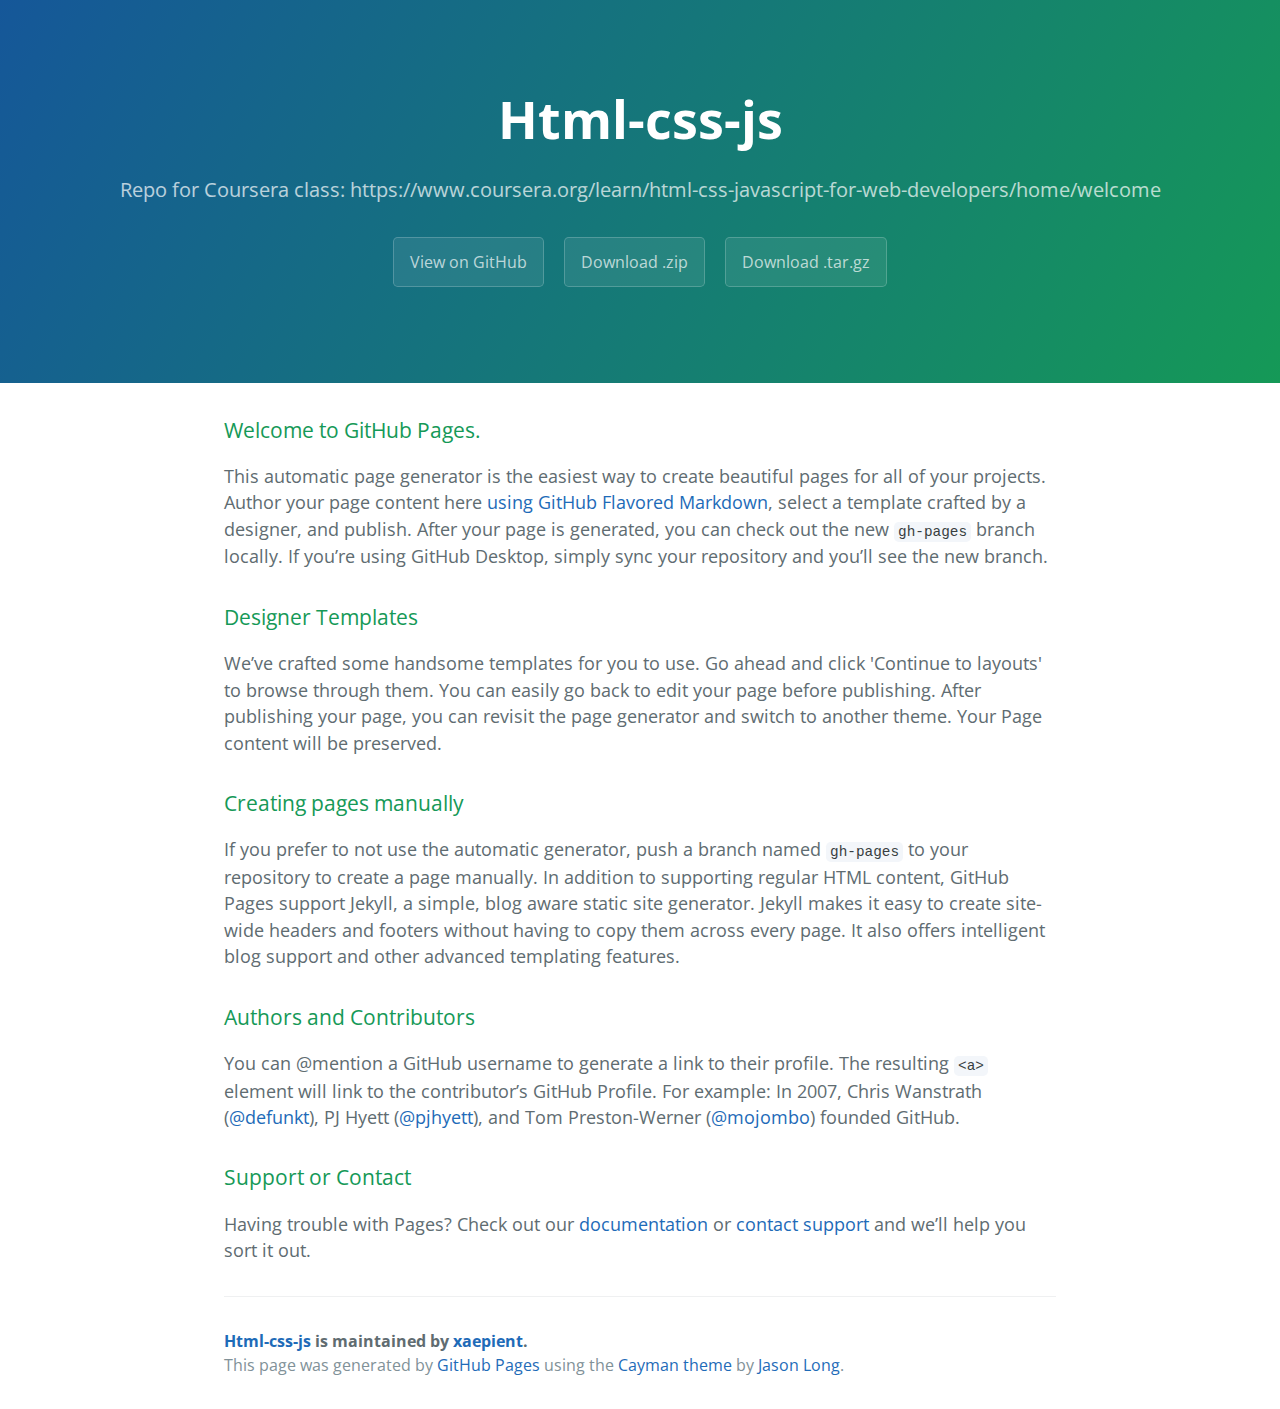
<file: index.html>
<!DOCTYPE html>
<html lang="en-us">
  <head>
    <meta charset="UTF-8">
    <title>Html-css-js by xaepient</title>
    <meta name="viewport" content="width=device-width, initial-scale=1">
    <link rel="stylesheet" type="text/css" href="stylesheets/normalize.css" media="screen">
    <link href='https://fonts.googleapis.com/css?family=Open+Sans:400,700' rel='stylesheet' type='text/css'>
    <link rel="stylesheet" type="text/css" href="stylesheets/stylesheet.css" media="screen">
    <link rel="stylesheet" type="text/css" href="stylesheets/github-light.css" media="screen">
  </head>
  <body>
    <section class="page-header">
      <h1 class="project-name">Html-css-js</h1>
      <h2 class="project-tagline">Repo for Coursera class: https://www.coursera.org/learn/html-css-javascript-for-web-developers/home/welcome</h2>
      <a href="https://github.com/xaepient/html-css-js" class="btn">View on GitHub</a>
      <a href="https://github.com/xaepient/html-css-js/zipball/master" class="btn">Download .zip</a>
      <a href="https://github.com/xaepient/html-css-js/tarball/master" class="btn">Download .tar.gz</a>
    </section>

    <section class="main-content">
      <h3>
<a id="welcome-to-github-pages" class="anchor" href="#welcome-to-github-pages" aria-hidden="true"><span aria-hidden="true" class="octicon octicon-link"></span></a>Welcome to GitHub Pages.</h3>

<p>This automatic page generator is the easiest way to create beautiful pages for all of your projects. Author your page content here <a href="https://guides.github.com/features/mastering-markdown/">using GitHub Flavored Markdown</a>, select a template crafted by a designer, and publish. After your page is generated, you can check out the new <code>gh-pages</code> branch locally. If you’re using GitHub Desktop, simply sync your repository and you’ll see the new branch.</p>

<h3>
<a id="designer-templates" class="anchor" href="#designer-templates" aria-hidden="true"><span aria-hidden="true" class="octicon octicon-link"></span></a>Designer Templates</h3>

<p>We’ve crafted some handsome templates for you to use. Go ahead and click 'Continue to layouts' to browse through them. You can easily go back to edit your page before publishing. After publishing your page, you can revisit the page generator and switch to another theme. Your Page content will be preserved.</p>

<h3>
<a id="creating-pages-manually" class="anchor" href="#creating-pages-manually" aria-hidden="true"><span aria-hidden="true" class="octicon octicon-link"></span></a>Creating pages manually</h3>

<p>If you prefer to not use the automatic generator, push a branch named <code>gh-pages</code> to your repository to create a page manually. In addition to supporting regular HTML content, GitHub Pages support Jekyll, a simple, blog aware static site generator. Jekyll makes it easy to create site-wide headers and footers without having to copy them across every page. It also offers intelligent blog support and other advanced templating features.</p>

<h3>
<a id="authors-and-contributors" class="anchor" href="#authors-and-contributors" aria-hidden="true"><span aria-hidden="true" class="octicon octicon-link"></span></a>Authors and Contributors</h3>

<p>You can @mention a GitHub username to generate a link to their profile. The resulting <code>&lt;a&gt;</code> element will link to the contributor’s GitHub Profile. For example: In 2007, Chris Wanstrath (<a href="https://github.com/defunkt" class="user-mention">@defunkt</a>), PJ Hyett (<a href="https://github.com/pjhyett" class="user-mention">@pjhyett</a>), and Tom Preston-Werner (<a href="https://github.com/mojombo" class="user-mention">@mojombo</a>) founded GitHub.</p>

<h3>
<a id="support-or-contact" class="anchor" href="#support-or-contact" aria-hidden="true"><span aria-hidden="true" class="octicon octicon-link"></span></a>Support or Contact</h3>

<p>Having trouble with Pages? Check out our <a href="https://help.github.com/pages">documentation</a> or <a href="https://github.com/contact">contact support</a> and we’ll help you sort it out.</p>

      <footer class="site-footer">
        <span class="site-footer-owner"><a href="https://github.com/xaepient/html-css-js">Html-css-js</a> is maintained by <a href="https://github.com/xaepient">xaepient</a>.</span>

        <span class="site-footer-credits">This page was generated by <a href="https://pages.github.com">GitHub Pages</a> using the <a href="https://github.com/jasonlong/cayman-theme">Cayman theme</a> by <a href="https://twitter.com/jasonlong">Jason Long</a>.</span>
      </footer>

    </section>

  
  </body>
</html>
</file>
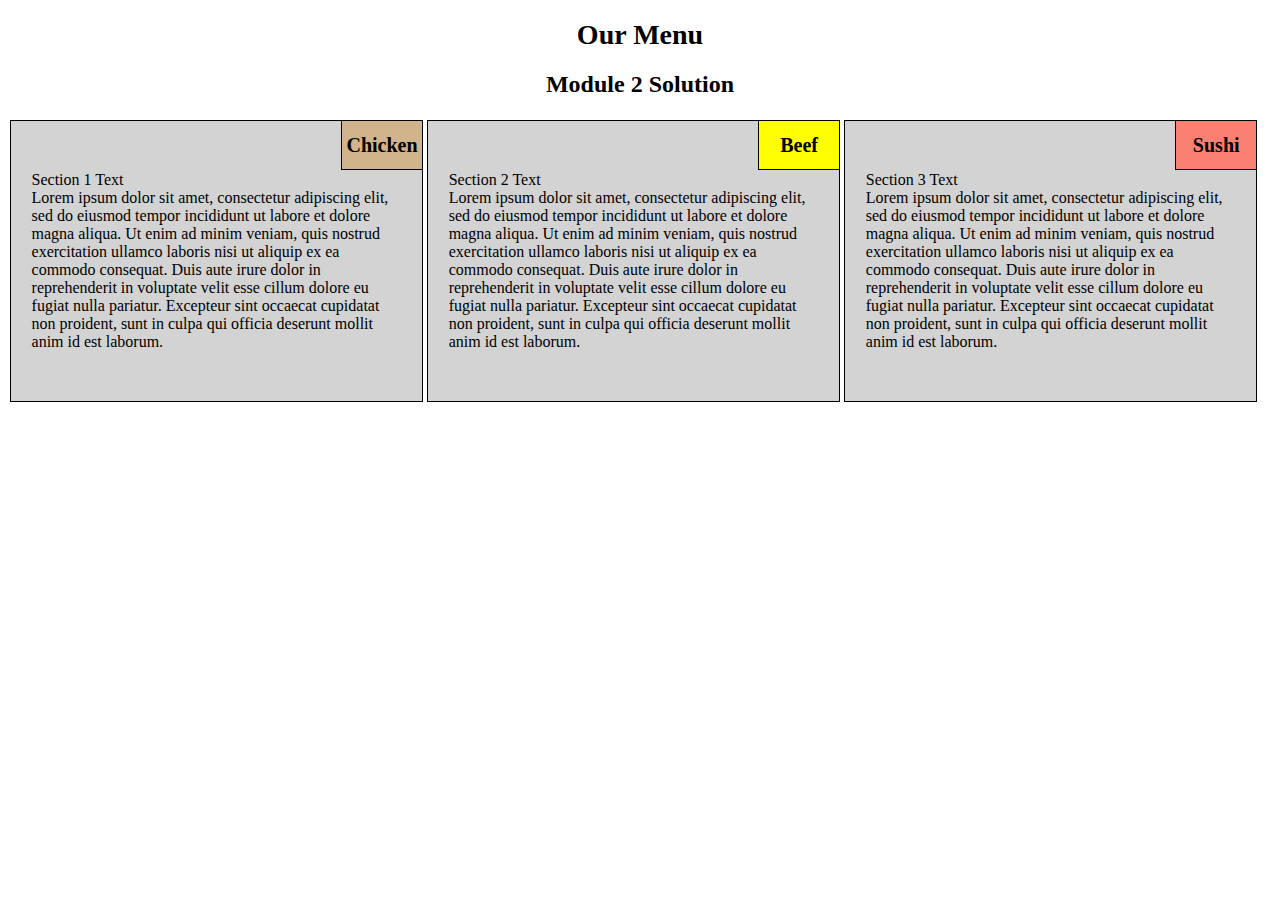
<file: module2-solution/index.html>
<!doctype html>
<html lang="en">
  <head>
    <meta name="viewport" content="width=device-width, initial-scale=1">
    <link rel="stylesheet" href="css/styles.css">
    <title>Module 2 Solution</title>
  </head>
  <body>
    <header>
      <h1>Our Menu</h1>
      <h2>Module 2 Solution</h2>
    </header>
    <div class="row">
      <div class="col-lg-04 col-md-06 col-sm-12" id="section_01">
        <section>
          <header class="chicken">
            <h1>Chicken</h1>
          </header>
          <article>
            <p> 
              Section 1 Text
            </p>
            <p>
              Lorem ipsum dolor sit amet, consectetur adipiscing elit,
              sed do eiusmod tempor incididunt ut labore et dolore
              magna aliqua. Ut enim ad minim veniam, quis nostrud
              exercitation ullamco laboris nisi ut aliquip ex ea
              commodo consequat. Duis aute irure dolor in
              reprehenderit in voluptate velit esse cillum dolore eu
              fugiat nulla pariatur. Excepteur sint occaecat cupidatat
              non proident, sunt in culpa qui officia deserunt mollit
              anim id est laborum.
              </p>
          <article>
        </section>
      </div>
      <div class="col-lg-04 col-md-06 col-sm-12" id="section_02">
        <section>
          <header class="beef">
            <h1>Beef</h1>
          </header>
          <article>
            <p>
              Section 2 Text
            </p>
            <p>
              Lorem ipsum dolor sit amet, consectetur adipiscing elit,
              sed do eiusmod tempor incididunt ut labore et dolore
              magna aliqua. Ut enim ad minim veniam, quis nostrud
              exercitation ullamco laboris nisi ut aliquip ex ea
              commodo consequat. Duis aute irure dolor in
              reprehenderit in voluptate velit esse cillum dolore eu
              fugiat nulla pariatur. Excepteur sint occaecat cupidatat
              non proident, sunt in culpa qui officia deserunt mollit
              anim id est laborum.
            </p>
          </article>
        </section>
      </div>
      <div class="col-lg-04 col-md-12 col-sm-12" id="section_03">
        <section>
          <header class="sushi">
            <h1>Sushi</h1>
          </header>
          <article>
            <p>
              Section 3 Text
            </p>
            <p>
              Lorem ipsum dolor sit amet, consectetur adipiscing elit,
              sed do eiusmod tempor incididunt ut labore et dolore
              magna aliqua. Ut enim ad minim veniam, quis nostrud
              exercitation ullamco laboris nisi ut aliquip ex ea
              commodo consequat. Duis aute irure dolor in
              reprehenderit in voluptate velit esse cillum dolore eu
              fugiat nulla pariatur. Excepteur sint occaecat cupidatat
              non proident, sunt in culpa qui officia deserunt mollit
              anim id est laborum.
            </p>
          </article>
        </section>
      </div>
    </div>
  </body>
</html>
</file>
<file: stylesheets/stylesheet.css>
* {
  box-sizing: border-box; }

body {
  padding: 0;
  margin: 0;
  font-family: "Open Sans", "Helvetica Neue", Helvetica, Arial, sans-serif;
  font-size: 16px;
  line-height: 1.5;
  color: #606c71; }

a {
  color: #1e6bb8;
  text-decoration: none; }
  a:hover {
    text-decoration: underline; }

.btn {
  display: inline-block;
  margin-bottom: 1rem;
  color: rgba(255, 255, 255, 0.7);
  background-color: rgba(255, 255, 255, 0.08);
  border-color: rgba(255, 255, 255, 0.2);
  border-style: solid;
  border-width: 1px;
  border-radius: 0.3rem;
  transition: color 0.2s, background-color 0.2s, border-color 0.2s; }
  .btn + .btn {
    margin-left: 1rem; }

.btn:hover {
  color: rgba(255, 255, 255, 0.8);
  text-decoration: none;
  background-color: rgba(255, 255, 255, 0.2);
  border-color: rgba(255, 255, 255, 0.3); }

@media screen and (min-width: 64em) {
  .btn {
    padding: 0.75rem 1rem; } }

@media screen and (min-width: 42em) and (max-width: 64em) {
  .btn {
    padding: 0.6rem 0.9rem;
    font-size: 0.9rem; } }

@media screen and (max-width: 42em) {
  .btn {
    display: block;
    width: 100%;
    padding: 0.75rem;
    font-size: 0.9rem; }
    .btn + .btn {
      margin-top: 1rem;
      margin-left: 0; } }

.page-header {
  color: #fff;
  text-align: center;
  background-color: #159957;
  background-image: linear-gradient(120deg, #155799, #159957); }

@media screen and (min-width: 64em) {
  .page-header {
    padding: 5rem 6rem; } }

@media screen and (min-width: 42em) and (max-width: 64em) {
  .page-header {
    padding: 3rem 4rem; } }

@media screen and (max-width: 42em) {
  .page-header {
    padding: 2rem 1rem; } }

.project-name {
  margin-top: 0;
  margin-bottom: 0.1rem; }

@media screen and (min-width: 64em) {
  .project-name {
    font-size: 3.25rem; } }

@media screen and (min-width: 42em) and (max-width: 64em) {
  .project-name {
    font-size: 2.25rem; } }

@media screen and (max-width: 42em) {
  .project-name {
    font-size: 1.75rem; } }

.project-tagline {
  margin-bottom: 2rem;
  font-weight: normal;
  opacity: 0.7; }

@media screen and (min-width: 64em) {
  .project-tagline {
    font-size: 1.25rem; } }

@media screen and (min-width: 42em) and (max-width: 64em) {
  .project-tagline {
    font-size: 1.15rem; } }

@media screen and (max-width: 42em) {
  .project-tagline {
    font-size: 1rem; } }

.main-content :first-child {
  margin-top: 0; }
.main-content img {
  max-width: 100%; }
.main-content h1, .main-content h2, .main-content h3, .main-content h4, .main-content h5, .main-content h6 {
  margin-top: 2rem;
  margin-bottom: 1rem;
  font-weight: normal;
  color: #159957; }
.main-content p {
  margin-bottom: 1em; }
.main-content code {
  padding: 2px 4px;
  font-family: Consolas, "Liberation Mono", Menlo, Courier, monospace;
  font-size: 0.9rem;
  color: #383e41;
  background-color: #f3f6fa;
  border-radius: 0.3rem; }
.main-content pre {
  padding: 0.8rem;
  margin-top: 0;
  margin-bottom: 1rem;
  font: 1rem Consolas, "Liberation Mono", Menlo, Courier, monospace;
  color: #567482;
  word-wrap: normal;
  background-color: #f3f6fa;
  border: solid 1px #dce6f0;
  border-radius: 0.3rem; }
  .main-content pre > code {
    padding: 0;
    margin: 0;
    font-size: 0.9rem;
    color: #567482;
    word-break: normal;
    white-space: pre;
    background: transparent;
    border: 0; }
.main-content .highlight {
  margin-bottom: 1rem; }
  .main-content .highlight pre {
    margin-bottom: 0;
    word-break: normal; }
.main-content .highlight pre, .main-content pre {
  padding: 0.8rem;
  overflow: auto;
  font-size: 0.9rem;
  line-height: 1.45;
  border-radius: 0.3rem; }
.main-content pre code, .main-content pre tt {
  display: inline;
  max-width: initial;
  padding: 0;
  margin: 0;
  overflow: initial;
  line-height: inherit;
  word-wrap: normal;
  background-color: transparent;
  border: 0; }
  .main-content pre code:before, .main-content pre code:after, .main-content pre tt:before, .main-content pre tt:after {
    content: normal; }
.main-content ul, .main-content ol {
  margin-top: 0; }
.main-content blockquote {
  padding: 0 1rem;
  margin-left: 0;
  color: #819198;
  border-left: 0.3rem solid #dce6f0; }
  .main-content blockquote > :first-child {
    margin-top: 0; }
  .main-content blockquote > :last-child {
    margin-bottom: 0; }
.main-content table {
  display: block;
  width: 100%;
  overflow: auto;
  word-break: normal;
  word-break: keep-all; }
  .main-content table th {
    font-weight: bold; }
  .main-content table th, .main-content table td {
    padding: 0.5rem 1rem;
    border: 1px solid #e9ebec; }
.main-content dl {
  padding: 0; }
  .main-content dl dt {
    padding: 0;
    margin-top: 1rem;
    font-size: 1rem;
    font-weight: bold; }
  .main-content dl dd {
    padding: 0;
    margin-bottom: 1rem; }
.main-content hr {
  height: 2px;
  padding: 0;
  margin: 1rem 0;
  background-color: #eff0f1;
  border: 0; }

@media screen and (min-width: 64em) {
  .main-content {
    max-width: 64rem;
    padding: 2rem 6rem;
    margin: 0 auto;
    font-size: 1.1rem; } }

@media screen and (min-width: 42em) and (max-width: 64em) {
  .main-content {
    padding: 2rem 4rem;
    font-size: 1.1rem; } }

@media screen and (max-width: 42em) {
  .main-content {
    padding: 2rem 1rem;
    font-size: 1rem; } }

.site-footer {
  padding-top: 2rem;
  margin-top: 2rem;
  border-top: solid 1px #eff0f1; }

.site-footer-owner {
  display: block;
  font-weight: bold; }

.site-footer-credits {
  color: #819198; }

@media screen and (min-width: 64em) {
  .site-footer {
    font-size: 1rem; } }

@media screen and (min-width: 42em) and (max-width: 64em) {
  .site-footer {
    font-size: 1rem; } }

@media screen and (max-width: 42em) {
  .site-footer {
    font-size: 0.9rem; } }
</file>
<file: stylesheets/github-light.css>
/*
The MIT License (MIT)

Copyright (c) 2016 GitHub, Inc.

Permission is hereby granted, free of charge, to any person obtaining a copy
of this software and associated documentation files (the "Software"), to deal
in the Software without restriction, including without limitation the rights
to use, copy, modify, merge, publish, distribute, sublicense, and/or sell
copies of the Software, and to permit persons to whom the Software is
furnished to do so, subject to the following conditions:

The above copyright notice and this permission notice shall be included in all
copies or substantial portions of the Software.

THE SOFTWARE IS PROVIDED "AS IS", WITHOUT WARRANTY OF ANY KIND, EXPRESS OR
IMPLIED, INCLUDING BUT NOT LIMITED TO THE WARRANTIES OF MERCHANTABILITY,
FITNESS FOR A PARTICULAR PURPOSE AND NONINFRINGEMENT. IN NO EVENT SHALL THE
AUTHORS OR COPYRIGHT HOLDERS BE LIABLE FOR ANY CLAIM, DAMAGES OR OTHER
LIABILITY, WHETHER IN AN ACTION OF CONTRACT, TORT OR OTHERWISE, ARISING FROM,
OUT OF OR IN CONNECTION WITH THE SOFTWARE OR THE USE OR OTHER DEALINGS IN THE
SOFTWARE.

*/

.pl-c /* comment */ {
  color: #969896;
}

.pl-c1 /* constant, variable.other.constant, support, meta.property-name, support.constant, support.variable, meta.module-reference, markup.raw, meta.diff.header */,
.pl-s .pl-v /* string variable */ {
  color: #0086b3;
}

.pl-e /* entity */,
.pl-en /* entity.name */ {
  color: #795da3;
}

.pl-smi /* variable.parameter.function, storage.modifier.package, storage.modifier.import, storage.type.java, variable.other */,
.pl-s .pl-s1 /* string source */ {
  color: #333;
}

.pl-ent /* entity.name.tag */ {
  color: #63a35c;
}

.pl-k /* keyword, storage, storage.type */ {
  color: #a71d5d;
}

.pl-s /* string */,
.pl-pds /* punctuation.definition.string, string.regexp.character-class */,
.pl-s .pl-pse .pl-s1 /* string punctuation.section.embedded source */,
.pl-sr /* string.regexp */,
.pl-sr .pl-cce /* string.regexp constant.character.escape */,
.pl-sr .pl-sre /* string.regexp source.ruby.embedded */,
.pl-sr .pl-sra /* string.regexp string.regexp.arbitrary-repitition */ {
  color: #183691;
}

.pl-v /* variable */ {
  color: #ed6a43;
}

.pl-id /* invalid.deprecated */ {
  color: #b52a1d;
}

.pl-ii /* invalid.illegal */ {
  color: #f8f8f8;
  background-color: #b52a1d;
}

.pl-sr .pl-cce /* string.regexp constant.character.escape */ {
  font-weight: bold;
  color: #63a35c;
}

.pl-ml /* markup.list */ {
  color: #693a17;
}

.pl-mh /* markup.heading */,
.pl-mh .pl-en /* markup.heading entity.name */,
.pl-ms /* meta.separator */ {
  font-weight: bold;
  color: #1d3e81;
}

.pl-mq /* markup.quote */ {
  color: #008080;
}

.pl-mi /* markup.italic */ {
  font-style: italic;
  color: #333;
}

.pl-mb /* markup.bold */ {
  font-weight: bold;
  color: #333;
}

.pl-md /* markup.deleted, meta.diff.header.from-file */ {
  color: #bd2c00;
  background-color: #ffecec;
}

.pl-mi1 /* markup.inserted, meta.diff.header.to-file */ {
  color: #55a532;
  background-color: #eaffea;
}

.pl-mdr /* meta.diff.range */ {
  font-weight: bold;
  color: #795da3;
}

.pl-mo /* meta.output */ {
  color: #1d3e81;
}
</file>
<file: module2-solution/css/styles.css>
* {
    box-sizing: border-box;
}

.row {
    width: 100%;
}

p {
    width: 90%;
    margin: auto;
}

h1 {
    font-size: 175%;
}

h1, h2 {
    text-align: center;
}

section {
    padding: 0px;
    width: auto;
    height: auto;
    border: 1px solid black;
    background: LightGrey;
    margin: 2px 2px 2px 2px;
}

section > header {
    position: relative;
    top: -1px;
    right: -1px;
    border: 1px solid black;
    float: right;
    width: 20%;
    height: 50px;
    margin: 0px;
    padding: 0px;
    text-align: center;
    vertical-align: middle;
}
section > header > h1 {
    font-size: 125%;
}
section>header.chicken {
    background: Tan;
}
section>header.beef {
    background: Yellow;
}
section>header.sushi {
    background: Salmon; /* Naturally */
}

section > article {
    border: none;
    margin: 50px auto 50px auto;
}

/*** Large Devices - aka Dekstop ***/
@media (min-width: 992px) {
    .col-lg-01, .col-lg-02, .col-lg-03, .col-lg-04, .col-lg-05, .col-lg-06, .col-lg-07, .col-lg-08, .col-lg-09, .col-lg-10, .col-lg-11, .col-lg-12 {
        float: left;
    }
    .col-lg-01 {
        width: 8.33%;
    }
    .col-lg-02 {
        width: 16.66%;
    }
    .col-lg-03 {
        width: 25%;
    }
    .col-lg-04 {
        width: 33%;
    }
    .col-lg-05 {
        width: 41.66%;
    }
    .col-lg-06 {
        width: 50%;
    }
    .col-lg-07 {
        width: 58.33%
    }
    .col-lg-08 {
        width: 66.66%
    }
    .col-lg-09 {
        width: 74.99%
    }
    .col-lg-10 {
        width: 83.33%;
    }
    .col-lg-11 {
        width: 91.66%
    }
    .col-lg-12 {
        width: 100%;
    }
}

/*** Medium Devices - aka Tablet ***/
@media (min-width: 768px) and (max-width: 991px) {
    .col-md-01, .col-md-02, .col-md-03, .col-md-04, .col-md-05, .col-md-06, .col-md-07, .col-md-08, .col-md-09, .col-md-10, .col-md-11, .col-md-12 {
        float: left;
    }
    .col-md-01 {
        width: 8.33%;
    }
    .col-md-02 {
        width: 16.66%;
    }
    .col-md-03 {
        width: 25%;
    }
    .col-md-04 {
        width: 33%;
    }
    .col-md-05 {
        width: 41.66%;
    }
    .col-md-06 {
        width: 50%;
    }
    .col-md-07 {
        width: 58.33%;
    }
    .col-md-08 {
        width: 66.66%;
    }
    .col-md-09 {
        width: 74.99%;
    }
    .col-md-10 {
        width: 83.33%;
    }
    .col-md-11 {
        width: 91.66%;
    }
    .col-md-12 {
        width: 100%;
    }
}

/*** Small Devices - aka Phone ***/
@media (max-width: 767px) {
    .col-sm-01, .col-sm-02, .col-sm-03, .col-sm-04, .col-sm-05, .col-sm-06, .col-sm-07, .col-sm-08, .col-sm-09, .col-sm-10, .col-sm-11, .col-sm-12 {
        float: left;
    }
    .col-sm-01 {
        width: 8.33%;
    }
    .col-sm-02 {
        width: 16.66%;
    }
    .col-sm-03 {
        width: 25%;
    }
    .col-sm-04 {
        width: 33%;
    }
    .col-sm-05 {
        width: 41.66%;
    }
    .col-sm-06 {
        width: 50%;
    }
    .col-sm-07 {
        width: 58.33%;
    }
    .col-sm-08 {
        width: 66.66%;
    }
    .col-sm-09 {
        width: 74.99%;
    }
    .col-sm-10 {
        width: 83.33%;
    }
    .col-sm-11 {
        width: 91.66%;
    }
    .col-sm-12 {
        width: 100%;
    }
}
</file>
